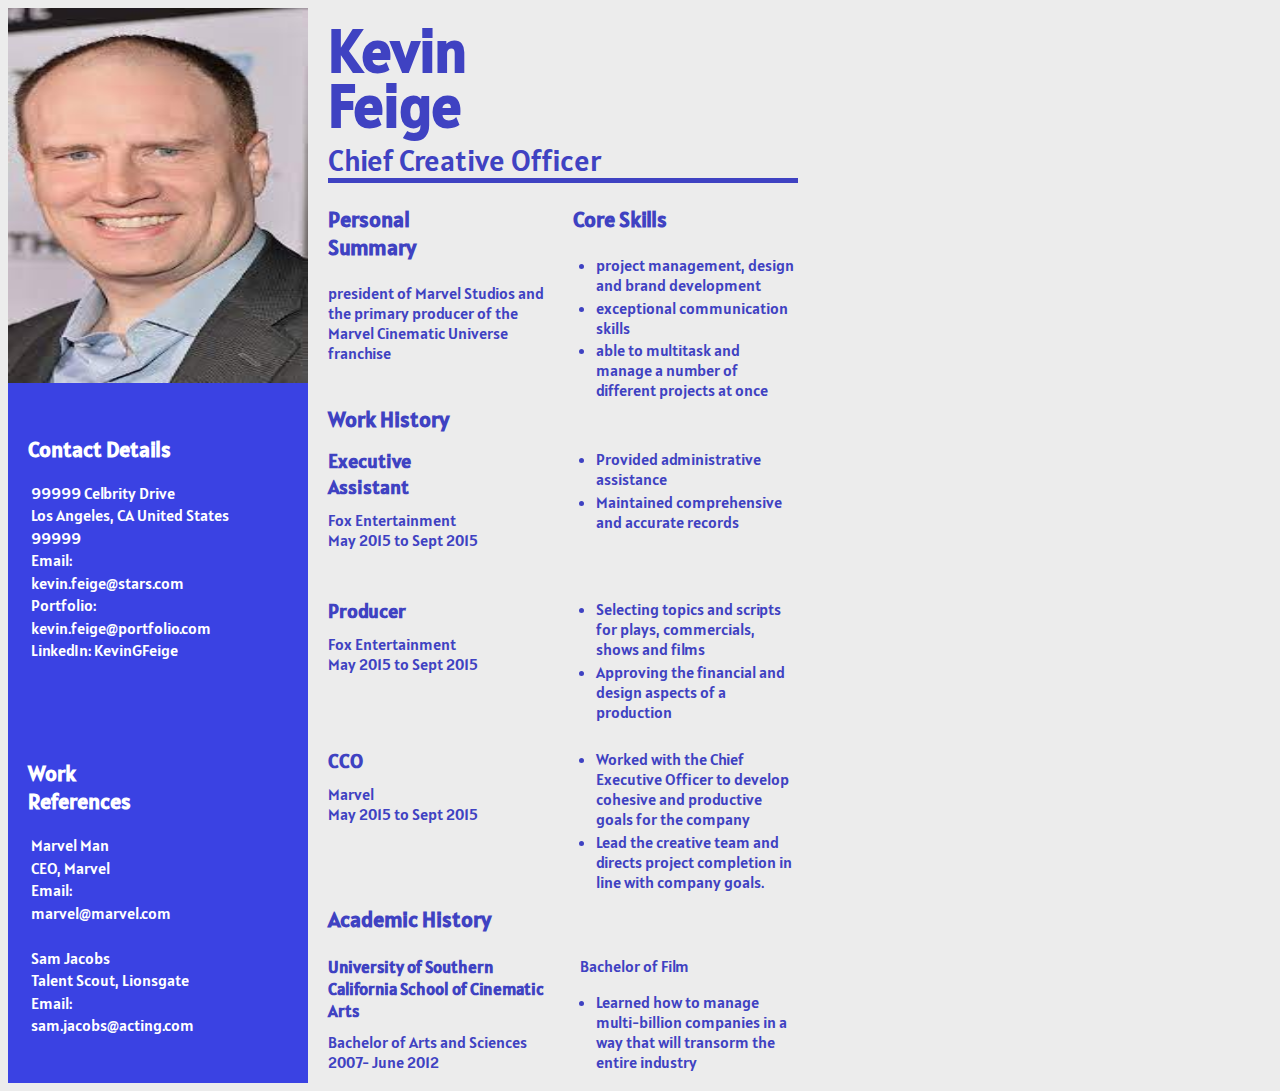
<file: resume.html>
<!DOCTYPE html>
<html lang="en">
<head>
  <meta charset="UTF-8">
  <meta name="viewport" content="width=device-width, initial-scale=1.0">
  <meta http-equiv="X-UA-Compatible" content="ie=edge">
  <link href='https://fonts.googleapis.com/css?family=Alatsi' rel='stylesheet'>
  <link rel="stylesheet" href="./resume.css">
  <title>Resume</title>
</head>

<body>
<!-- Don't include this <body> tag. It's for reference only -->
<!-- <body>  -->
  <div class="Kevin">
  <img src="./Kevin-Better.jpg" id="Kevin-Feige" alt="headshot of Kevin Feige">
  </div>
  <div class="header">
      <h1>Kevin <br>Feige</h1>
      <h2#job-description>Chief Creative Officer</h2>
  </div>
  <div class="Personal">
      <h3 class="section">Personal <br>Summary</h3>
      <p>president of Marvel Studios and the primary producer of the Marvel Cinematic Universe franchise</p>
  </div>
  <div class="Core-Skills">
      <h3 class="section">Core Skills</h3>
      <ul class="skills">
        <li>project management, design and brand development</li>
        <li>exceptional communication skills</li>
        <li>able to multitask and manage a number of different projects at once</li>
      </ul>
  </div>
  <div class="Work-History">
    <h3 class="section">Work History</h3>
    </div>
    <div class="Work1">
    <h4 class="section minor"> Executive <br> Assistant </h4>
      <p class="minor"> Fox Entertainment<br> May 2015 to Sept 2015</p>
    </div>
    <div class="Work1-details">
      <ul>
       <li>Provided administrative assistance</li>
       <li>Maintained comprehensive and accurate records </li>
      </ul>
    </div>
  <div class="Work2">
    <h4 class="section minor"> Producer</h4>
    <p class="minor"> Fox Entertainment <br> May 2015 to Sept 2015</p>
  </div>
    <div class="Work2-details">
    <ul class="job-description">
      <li>Selecting topics and scripts for plays, commercials, shows and films</li>
      <li>Approving the financial and design aspects of a production</li>
    </ul>
    </div>
    <div class="Work3">
    <h4 class="section minor">  CCO </h4>
      <p class="minor"> Marvel <br> May 2015 to Sept 2015</p>
      </div>
      <div class="Work3-details">
    <ul>
      <li>Worked with the Chief Executive Officer to develop cohesive and productive goals for the company</li>
      <li>Lead the creative team and directs project completion in line with company goals.
      </li>
    </ul>
    </div>
  </div>
  <div class="general1">
  <div class="Contact-Details">
    <h3 class="section2"> Contact Details</h3>
    <ul class="contact">
      <li>99999 Celbrity Drive</li>
      <li>Los Angeles, CA United States</li>
      <li>99999</li>
      <li>Email:</li>
      <li>kevin.feige@stars.com</li>
      <li>Portfolio:</li>
      <li>kevin.feige@portfolio.com</li>
      <li>LinkedIn: KevinGFeige</li>
    </ul>
  </div>
  <div class="Work-References">
    <h3 class="section2"> Work <br>References</h3>
    <ul class="contact">
      <li>Marvel Man</li>
      <li>CEO, Marvel</li>
      <li>Email:</li>
      <li>marvel@marvel.com</li>
      <br>
      <li>Sam Jacobs</li>
      <li>Talent Scout, Lionsgate</li>
      <li>Email:</li>
      <li>sam.jacobs@acting.com</li>
    </ul>
  </div>
</div>
  <div class="Academic-History">
    <h3 class="section">Academic History</h3>
   </div>
   <div class="School">
    <h4 class="section minor" id="University">University of Southern California School of Cinematic Arts </h4>
      <p class="minor"> Bachelor of Arts and Sciences <br> 2007- June 2012</p>
   </div>
   <div class="School-Details">
      <p class="minor" id="Master">Bachelor of Film</p>
      <ul class="college">
        <li>Learned how to manage multi-billion companies in a way that will transorm the entire industry</li>
      </ul>
   </div>
      </body>
</file>
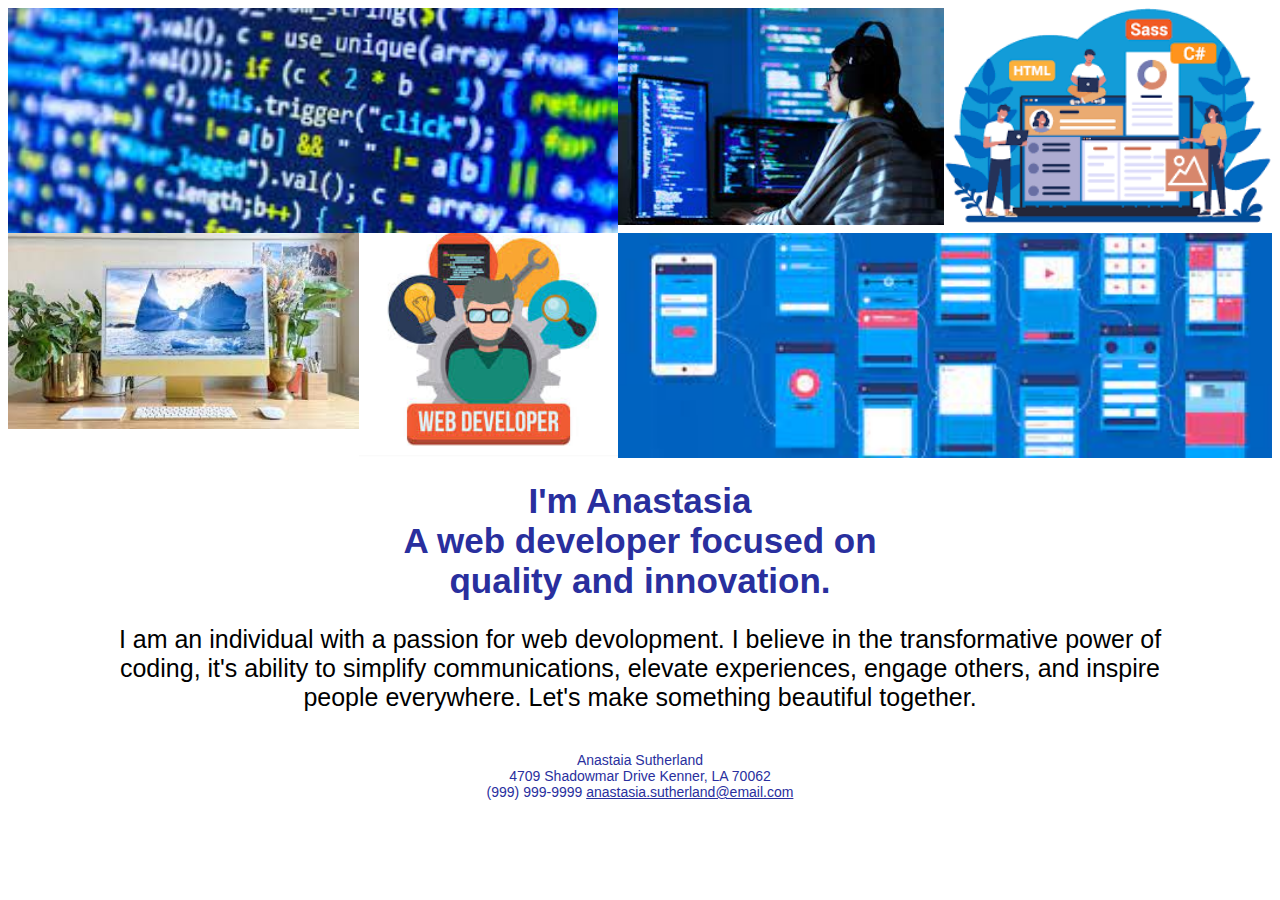
<file: html/aboutPage.html>
<!DOCTYPE html>
<html lang="en">
<head>
    <meta charset="UTF-8">
    <meta http-equiv="X-UA-Compatible" content="IE=edge">
    <meta name="viewport" content="width=device-width, initial-scale=1.0">
    <link rel="stylesheet" href="../css/about.css">
    <title>About</title>
</head>
<body>
    <div class="imagegallery">
        <img id="coding" src="../pictures/coding.jpg" alt="picture of code">
        <img id="developer-girl" src="../pictures/developer girl.jpg" alt="picture of woman in front of computer with code">
        <img id="computer-graphic"src="../pictures/computer graphic.png" alt="picture of laptop with several programming language">
        <img id="computer"src="../pictures/computer.jpg" alt="picture of a computer on a desk">
        <img id="web-developer"src="../pictures/web developer.jpg" alt="picutre of a man with circles of web devolopment">
        <img id="ui-design"src="../pictures/ui design.jpg" alt="picture of several phone with various website designs">
    </div>
    <h1>I'm Anastasia  <br> A web developer focused on <br> quality and innovation. </h1>
    <p> I am an individual with a passion for web devolopment. I believe in the transformative power of coding, it's ability to simplify communications, elevate experiences, engage others, and inspire people everywhere. Let's make something beautiful together. </p>
    <footer> Anastaia Sutherland <br> 4709 Shadowmar Drive Kenner, LA 70062 <br> (999) 999-9999 <span> anastasia.sutherland@email.com</span></footer>
</body>
</html>
</file>
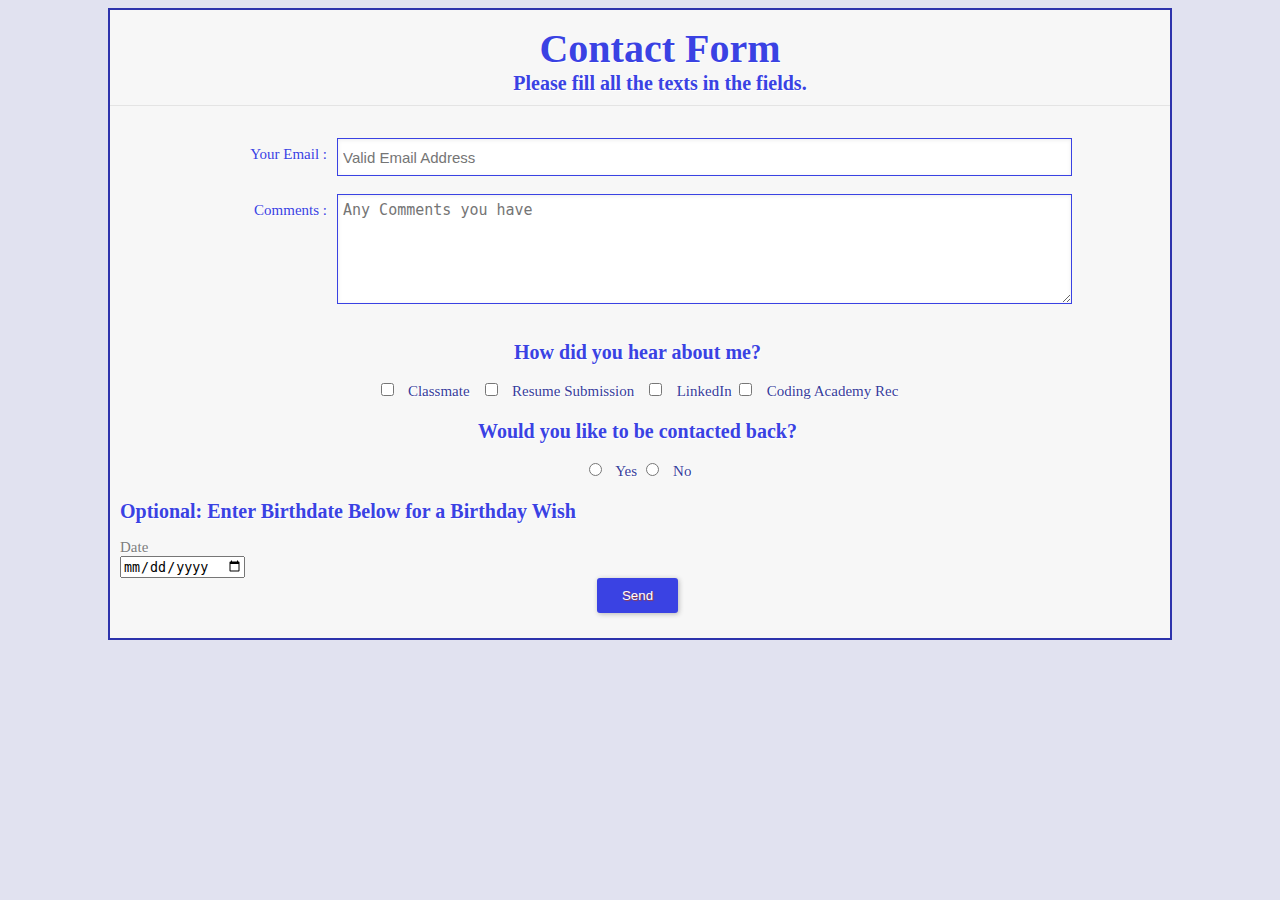
<file: html/contact.html>
<!DOCTYPE html>
<html lang="en">
<head>
    <meta charset="UTF-8">
    <meta http-equiv="X-UA-Compatible" content="IE=edge">
    <meta name="viewport" content="width=device-width, initial-scale=1.0">
    <link rel="stylesheet" href="../css/contact.css">
    <title>Contact</title>
</head>
<body>
<form action="" method="post" class="STYLE-NAME">
    <h1>Contact Form 
        <span>Please fill all the texts in the fields.</span>
    </h1>
    <label>
        <span>Your Email :</span>
        <input id="email" type="email" name="email" placeholder="Valid Email Address" />
    </label>
    
    <label>
        <span>Comments :</span>
        <textarea id="message" name="message" placeholder="Any Comments you have" minlength="20" maxlength="500"></textarea>
    </label> 
    
   <div class="Checkbox">
    <h2> How did you hear about me?</h2>
      <input type="checkbox" id="Classmate" class="hear-options" name="hear-options" value="Classmate">
        <label for="Classmate">Classmate</label>
      <input type="checkbox" id="Resume-Submission" class="hear-options" name="hear-options" value="Resume-Submission">
        <label for="Resume-Submission">Resume Submission</label>
      <input type="checkbox" id="LinkedIn" class="hear-options"name="hear-options" value="LinkedIn">
        <label for="LinkedIn">LinkedIn</label>
      <input type="checkbox" id="Coding-Academy-Rec" class="hear-options" name="hear-options" value="Coding-Academy-Rec">
        <label for="Coding-Academy-Rec">Coding Academy Rec</label>
     </div>
  <div class="Radio">
    <h2>Would you like to be contacted back?</h2>
    <input type="radio" id="Contact-Yes" class="contact-options"name="contact-options" value="Contact-Yes">
        <label for="Contact-Yes">Yes</label>
      <input type="radio" id="Contact-No" class="contact-options" name="contact-options" value="Contact-No">
        <label for="Contact-No">No</label>
    </div>
    <h2>Optional: Enter Birthdate Below for a Birthday Wish</h2>
    <label id="DateL" for="date">Date</label>
    <input type="date" id="date" name="date" value="Date">
    <label id="submit">
        <input type="button" class="button" value="Send" /> 
    </label>    
    
</form>
</body>
</html>
</file>
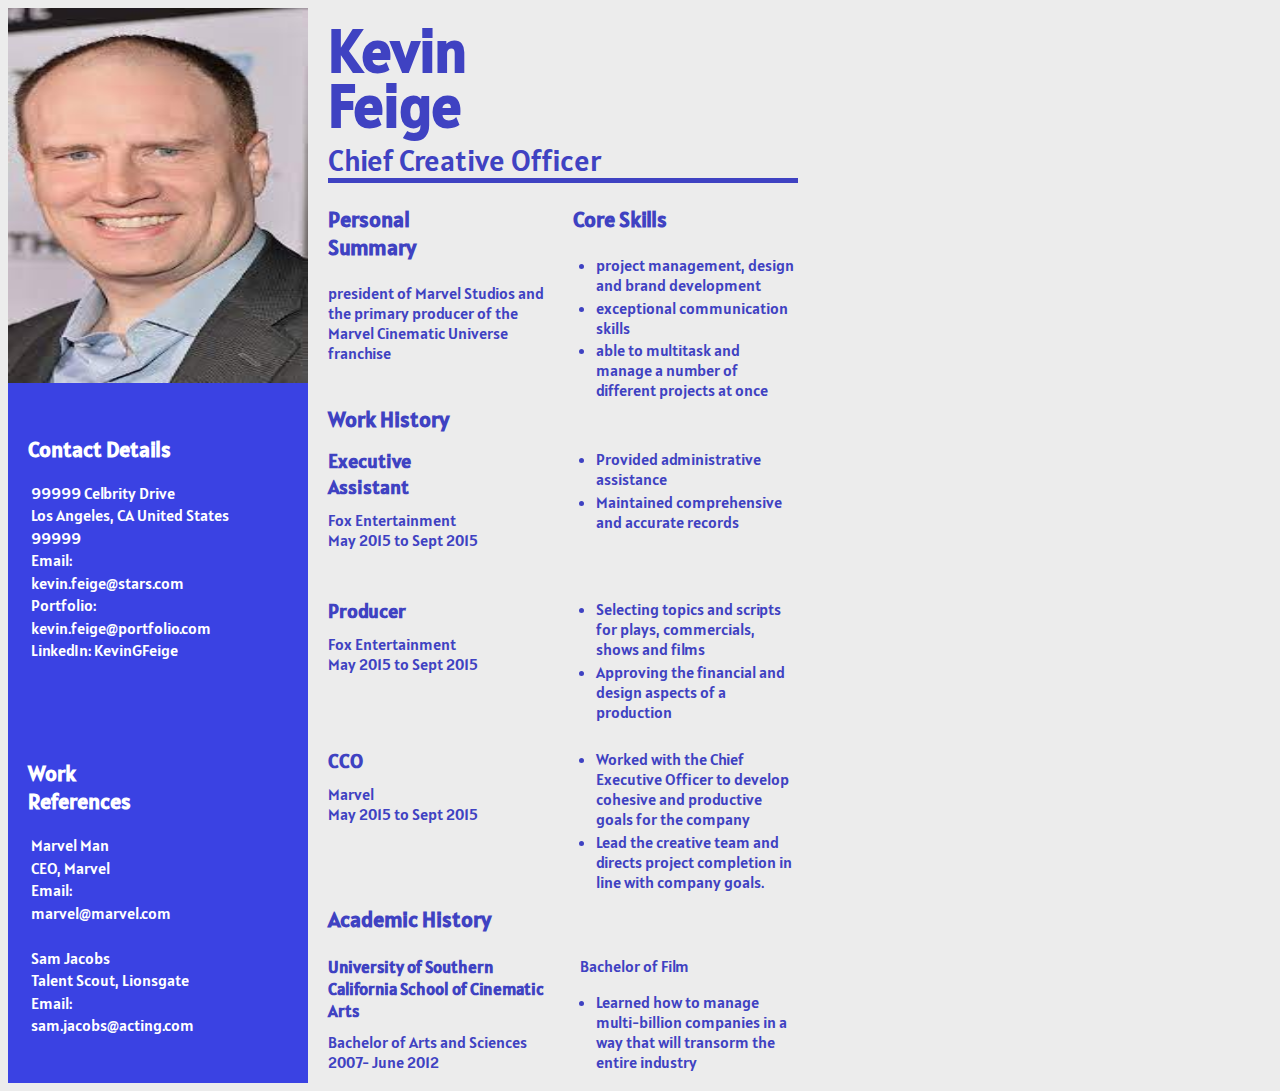
<file: html/resume.html>
<!DOCTYPE html>
<html lang="en">
<head>
  <meta charset="UTF-8">
  <meta name="viewport" content="width=device-width, initial-scale=1.0">
  <meta http-equiv="X-UA-Compatible" content="ie=edge">
  <link href='https://fonts.googleapis.com/css?family=Alatsi' rel='stylesheet'>
  <link rel="stylesheet" href="../css/resume.css">
  <title>Resume</title>
</head>

<body>
<!-- Don't include this <body> tag. It's for reference only -->
<!-- <body>  -->
  <div class="Kevin">
  <img src="../Kevin-Better.jpg" id="Kevin-Feige" alt="headshot of Kevin Feige">
  </div>
  <div class="header">
      <h1>Kevin <br>Feige</h1>
      <h2#job-description>Chief Creative Officer</h2>
  </div>
  <div class="Personal">
      <h3 class="section">Personal <br>Summary</h3>
      <p>president of Marvel Studios and the primary producer of the Marvel Cinematic Universe franchise</p>
  </div>
  <div class="Core-Skills">
      <h3 class="section">Core Skills</h3>
      <ul class="skills">
        <li>project management, design and brand development</li>
        <li>exceptional communication skills</li>
        <li>able to multitask and manage a number of different projects at once</li>
      </ul>
  </div>
  <div class="Work-History">
    <h3 class="section">Work History</h3>
    </div>
    <div class="Work1">
    <h4 class="section minor"> Executive <br> Assistant </h4>
      <p class="minor"> Fox Entertainment<br> May 2015 to Sept 2015</p>
    </div>
    <div class="Work1-details">
      <ul>
       <li>Provided administrative assistance</li>
       <li>Maintained comprehensive and accurate records </li>
      </ul>
    </div>
  <div class="Work2">
    <h4 class="section minor"> Producer</h4>
    <p class="minor"> Fox Entertainment <br> May 2015 to Sept 2015</p>
  </div>
    <div class="Work2-details">
    <ul class="job-description">
      <li>Selecting topics and scripts for plays, commercials, shows and films</li>
      <li>Approving the financial and design aspects of a production</li>
    </ul>
    </div>
    <div class="Work3">
    <h4 class="section minor">  CCO </h4>
      <p class="minor"> Marvel <br> May 2015 to Sept 2015</p>
      </div>
      <div class="Work3-details">
    <ul>
      <li>Worked with the Chief Executive Officer to develop cohesive and productive goals for the company</li>
      <li>Lead the creative team and directs project completion in line with company goals.
      </li>
    </ul>
    </div>
  </div>
  <div class="general1">
  <div class="Contact-Details">
    <h3 class="section2"> Contact Details</h3>
    <ul class="contact">
      <li>99999 Celbrity Drive</li>
      <li>Los Angeles, CA United States</li>
      <li>99999</li>
      <li>Email:</li>
      <li>kevin.feige@stars.com</li>
      <li>Portfolio:</li>
      <li>kevin.feige@portfolio.com</li>
      <li>LinkedIn: KevinGFeige</li>
    </ul>
  </div>
  <div class="Work-References">
    <h3 class="section2"> Work <br>References</h3>
    <ul class="contact">
      <li>Marvel Man</li>
      <li>CEO, Marvel</li>
      <li>Email:</li>
      <li>marvel@marvel.com</li>
      <br>
      <li>Sam Jacobs</li>
      <li>Talent Scout, Lionsgate</li>
      <li>Email:</li>
      <li>sam.jacobs@acting.com</li>
    </ul>
  </div>
</div>
  <div class="Academic-History">
    <h3 class="section">Academic History</h3>
   </div>
   <div class="School">
    <h4 class="section minor" id="University">University of Southern California School of Cinematic Arts </h4>
      <p class="minor"> Bachelor of Arts and Sciences <br> 2007- June 2012</p>
   </div>
   <div class="School-Details">
      <p class="minor" id="Master">Bachelor of Film</p>
      <ul class="college">
        <li>Learned how to manage multi-billion companies in a way that will transorm the entire industry</li>
      </ul>
   </div>
      </body>
</file>
<file: resume.css>
body {
    display: grid;
    grid-template-rows: 175px 200px 50px 150px 150px 150px 50px 150px;
    grid-template-columns: 300px 225px 225px;
    color: #3f42c2;
    column-gap: 20px;
    background-color: #ececec;
    font-family: 'Alatsi';
}
#Kevin-Feige {
  grid-area: 1/ 1/ 3/ 2; 
}
img {
    width: 300px;
    height: 375px;
}
ul {
    padding-left: 20px;
}
li {
    margin: 2.5px; 
}
.header{
  border-bottom: 5px solid #3f42c2;
  grid-column: 2/ span 2;
  grid-row: 1/ 2;
  line-height: 55px;
  font-size: 30px;
}
h1 {
    margin-top: 15px;
    margin-bottom: 0px;
}
.Personal {
    grid-area: 2/ 2/ span 1/ span 1;
}
h3 {
    font-size: 22px;
}
.Core-Skills {
    grid-area: 2/ 3/ span 1/ span 1;
}
.Work-History {
    grid-area: 3/ 2/ span 2/ span 2;
}
h4.minor {
    margin-top: 15px;
    margin-bottom: 0px;
    font-size: 20px;
}

p.minor {
    margin-top: 10px;
}
.general1 {
    background-color: #3a42e3;
    color: white;
    grid-area: 3/ 1/ span 6/ span 1;
    display: flex;
    flex-direction: column;
    justify-content: space-around;
}
.section2 {
    margin: 20px;
}
.contact {
    list-style-type: none;
}
.Work1 {
    grid-area: 4/ 2/ span 1/ span 1;
}
.Work1-details {
    grid-area: 4/ 3/ 5/ 4;
}
.Work2 {
    grid-area: 5/ 2/ span 1/ span 1;
}
.Work2-details {
    grid-area: 5/ 3/ span 1/ span 1;
}
.Work3 {
    grid-area: 6/ 2/ span 1/ span 1;
}
.Work3-details {
    grid-area: 6/ 3/ span 1/ span 1;
}
.Academic-History {
    grid-area: 7/ 2/ span 1/ span 2;
}
.School{
    grid-area: 8/ 2/ span 1/ span 1;
}
#University {
    font-size: 17px;
    margin-top: 22.6px;
}
.School-Details{
    grid-area: 8/ 3/ span 1/ span 1;
}
#Master {
    margin-top: 22.6px;
    margin-left: 7px;
}
</file>
<file: css/about.css>
@media (min-width: 576px) { 
    body {
        text-align: center;
        font-family: Helvetica, sans-serif;
        color: #292f9e;
    }
    p {
        margin: 0px 60px;
        color: black;
        font-size: 18px;
    }
    footer {
        font-size: 12px; 
        padding-top: 40px;
    }
    span {
        text-decoration: underline;
    }
   .imagegallery {
       display: grid;
       grid-template-columns: repeat(4 1fr);
       grid-template-rows: 25vh 25vh;
   }  
    img {
     object-fit: cover;
     width: 100%;
     max-height: 100%;
   }
   #coding {
       grid-area: 1/ 1/ span 1/ span 3;
 
   }
   #developer-girl {
       display: none;
       grid-area: 1/ 3/ span 1/ span 1;
   }
   #computer-graphic {
     /* display: none; */
     grid-area: 1/ 4/ span 1/ span 1;
   }
   #computer {
     grid-area: 2/ 1/ span 1/ span 1;
   }
   #web-developer {
     display: none;
     grid-area: 2/ 2/ span 1/ span 1;
   }
   #ui-design {
     grid-area: 2/ 2/ span 1/ span 3;
   }
 }
@media (min-width: 768px) { 
    body {
        text-align: center;
        font-family: Helvetica, sans-serif;
    }
    p {
        margin: 0px 100px;
        font-size: 19px;
    }
    footer {
        font-size: 12px; 
        padding-top: 40px;
    }
    span {
        text-decoration: underline;
    }
   .imagegallery {
       display: grid;
       grid-template-columns: repeat(4 1fr);
       grid-template-rows: 25vh 25vh;
   }  
    img {
     object-fit: cover;
     width: 100%;
     max-height: 100%;
   }
   #coding {
       grid-area: 1/ 1/ span 1/ span 3;
 
   }
   #developer-girl {
       display: none;
       grid-area: 1/ 3/ span 1/ span 1;
   }
   #computer-graphic {
     /* display: none; */
     grid-area: 1/ 4/ span 1/ span 1;
   }
   #computer {
     grid-area: 2/ 1/ span 1/ span 1;
   }
   #web-developer {
     display: none;
     grid-area: 2/ 2/ span 1/ span 1;
   }
   #ui-design {
     grid-area: 2/ 2/ span 1/ span 3;
   }
 }

@media (min-width: 992px) { 
   body {
       text-align: center;
       font-family: Helvetica, sans-serif; 
   }
   h1 {
       font-size: 35px;
   }
   p {
       margin: 0px 100px;
       font-size: 25px;
   }
   footer {
       font-size: 14px; 
       padding-top: 40px;
   }
   span {
       text-decoration: underline;
   }
  .imagegallery {
      display: grid;
      grid-template-columns: repeat(4 1fr);
      grid-template-rows: 25vh 25vh;
  }  
   img {
    object-fit: cover;
    width: 100%;
    max-height: 100%;
  }
  #coding {
      grid-area: 1/ 1/ span 1/ span 2;

  }
  #developer-girl {
      display: grid;
      grid-area: 1/ 3/ span 1/ span 1;
  }
  #computer-graphic {
    grid-area: 1/ 4/ span 1/ span 1;
  }
  #computer {
    grid-area: 2/ 1/ span 1/ span 1;
  }
  #web-developer {
    display: grid;  
    grid-area: 2/ 2/ span 1/ span 1;
  }
  #ui-design {
    grid-area: 2/ 3/ span 1/ span 2;
  }
}
</file>
<file: css/contact.css>
@media (max-width: 768px) {
     form {
        margin-left:auto;
        margin-right:auto;
        background: #F7F7F7;
        padding: 2vh;
        font: 15px Georgia, "Times New Roman", Times, serif;
        color: rgb(126, 126, 126);
        text-shadow: 1px 1px 1px #FFF;
        border:2px solid #2d33ac;
    }
    body {    
        background: #e1e2f0;
    }
    h1 {
        font-size: 40px;
        padding: 0px 0px 10px 40px;
        display: block;
        border-bottom:1px solid #E4E4E4;
        margin: -10px -15px 30px -10px;;
        color: #3a42e3;
    }
    #Date {
        color: #3a42e3;
        font-size: 20px;
    }
    h1>span {
        display: block;
        font-size: 20px;
    }
    h2 {
        font-size: 20px;
        color: #3a42e3;
        width: 100vh; 
        text-align: left;
    }
    label {
        display: block;
        margin: 0px;
    }
    label>span {
        float: left;
        width: 100%;
        text-align: left;
        padding-right: 10px;
        margin-top: 10px;
        color: #3a42e3;
    }
    input[type="text"], input[type="email"], textarea, select {
        border: 1px solid #3a42e3;
        color: #3a42e3;
        height: 30px;
        margin-bottom: 16px;
        margin-right: 6px;
        margin-top: 2px;
        outline: 0 none;
        padding: 3px 3px 3px 5px;
        width: 70%;
        font-size: 15px;
        line-height:20px;
        box-shadow: inset 0px 1px 4px #ECECEC;
        -moz-box-shadow: inset 0px 1px 4px #ECECEC;
        -webkit-box-shadow: inset 0px 1px 4px #ECECEC;
    }
    textarea{
        padding: 5px 3px 3px 5px;
    }
    
    div {
        text-align: left;
        margin-bottom: 20px;
        color: #2a3096f3;
    }
    textarea{
        height:100px;
    }
    div {
        display: flex;
        flex-wrap: wrap; 
    }
    div>label {
        width: 80%; 
        text-align: left;
    }
    div>input {
        width: 15%; 
        text-align: left;
    }
    
    .button {
        background: #3a42e3;
        border: none;
        padding: 10px 25px 10px 25px;
        color: #FFF;
        box-shadow: 1px 1px 5px #B6B6B6;
        border-radius: 3px;
        text-shadow: 1px 1px 1px #9E3F3F;
        cursor: pointer;
    }
    .button:hover {
        background: #221880;
    }
    
    #submit {
        display: flex;
        justify-content: center;
    }
}
@media (min-width: 992px) {
form {
    margin-left:auto;
    margin-right:auto;
    max-width: 95vh;
    background: #F7F7F7;
    padding: 25px 15px 25px 10px;
    font: 15px Georgia, "Times New Roman", Times, serif;
    color: rgb(126, 126, 126);
    text-shadow: 1px 1px 1px #FFF;
    border:2px solid #2d33ac;
}
body {    
    background: #e1e2f0;
}
h1 {
    font-size: 40px;
    padding: 0px 0px 10px 40px;
    display: block;
    border-bottom:1px solid #E4E4E4;
    margin: -10px -15px 30px -10px;;
    color: #3a42e3;
}
h1>span {
    display: block;
    font-size: 20px;
}
h2 {
    font-size: 20px;
    color: #3a42e3;
}
label {
    display: block;
    margin: 0px;
}
label>span {
    float: left;
    width: 20%;
    text-align: right;
    padding-right: 10px;
    margin-top: 10px;
    color: #3a42e3;
}
input[type="text"], input[type="email"], textarea, select {
    border: 1px solid #3a42e3;
    color: #3a42e3;
    height: 30px;
    margin-bottom: 16px;
    margin-right: 6px;
    margin-top: 2px;
    outline: 0 none;
    padding: 3px 3px 3px 5px;
    width: 70%;
    font-size: 15px;
    line-height:20px;
    box-shadow: inset 0px 1px 4px #ECECEC;
    -moz-box-shadow: inset 0px 1px 4px #ECECEC;
    -webkit-box-shadow: inset 0px 1px 4px #ECECEC;
}
textarea{
    padding: 5px 3px 3px 5px;
}

div>label {
    display: inline;
}
div {
    text-align: center;
    margin-bottom: 20px;
    color: #2a3096f3;
}
textarea{
    height:100px;
}
.button {
    background: #3a42e3;
    border: none;
    padding: 10px 25px 10px 25px;
    color: #FFF;
    box-shadow: 1px 1px 5px #B6B6B6;
    border-radius: 3px;
    text-shadow: 1px 1px 1px #9E3F3F;
    cursor: pointer;
}
.button:hover {
    background: #221880;
}

#submit {
    display: flex;
    justify-content: center;
}
}
@media (min-width: 768px) {
    form {
        margin-left:auto;
        margin-right:auto;
        max-width: 95vh;
        background: #F7F7F7;
        padding: 25px 15px 25px 10px;
        font: 15px Georgia, "Times New Roman", Times, serif;
        color: rgb(126, 126, 126);
        text-shadow: 1px 1px 1px #FFF;
        border:2px solid #2d33ac;
    }
    body {    
        background: #e1e2f0;
    }
    h1 {
        font-size: 40px;
        padding: 0px 0px 10px 40px;
        display: block;
        border-bottom:1px solid #E4E4E4;
        margin: -10px -15px 30px -10px;;
        color: #3a42e3;
    }
    h1>span {
        display: block;
        font-size: 20px;
    }
    h2 {
        font-size: 20px;
        color: #3a42e3;
    }
    label {
        display: block;
        margin: 0px;
    }
    label>span {
        float: left;
        width: 20%;
        text-align: right;
        padding-right: 10px;
        margin-top: 10px;
        color: #3a42e3;
    }
    input[type="text"], input[type="email"], textarea, select {
        border: 1px solid #3a42e3;
        color: #3a42e3;
        height: 30px;
        margin-bottom: 16px;
        margin-right: 6px;
        margin-top: 2px;
        outline: 0 none;
        padding: 3px 3px 3px 5px;
        width: 70%;
        font-size: 15px;
        line-height:20px;
        box-shadow: inset 0px 1px 4px #ECECEC;
        -moz-box-shadow: inset 0px 1px 4px #ECECEC;
        -webkit-box-shadow: inset 0px 1px 4px #ECECEC;
    }
    textarea{
        padding: 5px 3px 3px 5px;
    }
    
    div>label {
        display: inline;
    }
    div {
        text-align: center;
        margin-bottom: 20px;
        color: #2a3096f3;
    }
    textarea{
        height:100px;
    }
    .button {
        background: #3a42e3;
        border: none;
        padding: 10px 25px 10px 25px;
        color: #FFF;
        box-shadow: 1px 1px 5px #B6B6B6;
        border-radius: 3px;
        text-shadow: 1px 1px 1px #9E3F3F;
        cursor: pointer;
    }
    .button:hover {
        background: #221880;
    }
    
    #submit {
        display: flex;
        justify-content: center;
    }
}
@media (min-width: 992px) {
form {
    margin-left:auto;
    margin-right:auto;
    max-width: 115vh;
    background: #F7F7F7;
    padding: 25px 15px 25px 10px;
    font: 15px Georgia, "Times New Roman", Times, serif;
    color: rgb(126, 126, 126);
    text-shadow: 1px 1px 1px #FFF;
    border:2px solid #2d33ac;

}
body {    
    background: #e1e2f0;
}
h1 {
    text-align: center;
    font-size: 40px;
    padding: 0px 0px 10px 40px;
    display: block;
    border-bottom:1px solid #E4E4E4;
    margin: -10px -15px 30px -10px;;
    color: #3a42e3;
}
h1>span {
    display: block;
    font-size: 20px;
}
h2 {
    font-size: 20px;
    color: #3a42e3;
}
label {
    display: block;
    margin: 0px;
}
label>span {
    float: left;
    width: 20%;
    text-align: right;
    padding-right: 10px;
    margin-top: 10px;
    color: #3a42e3;
}
input[type="text"], input[type="email"], textarea, select {
    border: 1px solid #3a42e3;
    color: #3a42e3;
    height: 30px;
    margin-bottom: 16px;
    margin-right: 6px;
    margin-top: 2px;
    outline: 0 none;
    padding: 3px 3px 3px 5px;
    width: 70%;
    font-size: 15px;
    line-height:20px;
    box-shadow: inset 0px 1px 4px #ECECEC;
    -moz-box-shadow: inset 0px 1px 4px #ECECEC;
    -webkit-box-shadow: inset 0px 1px 4px #ECECEC;
}
textarea{
    padding: 5px 3px 3px 5px;
}

div>label {
    display: inline;
}
div {
    text-align: center;
    margin-bottom: 20px;
    color: #2a3096f3;
}
textarea{
    height:100px;
}
.button {
    background: #3a42e3;
    border: none;
    padding: 10px 25px 10px 25px;
    color: #FFF;
    box-shadow: 1px 1px 5px #B6B6B6;
    border-radius: 3px;
    text-shadow: 1px 1px 1px #9E3F3F;
    cursor: pointer;
}
.button:hover {
    background: #221880;
}

#submit {
    display: flex;
    justify-content: center;
}
}
</file>
<file: css/resume.css>
body {
    display: grid;
    grid-template-rows: 175px 200px 50px 150px 150px 150px 50px 150px;
    grid-template-columns: 300px 225px 225px;
    color: #3f42c2;
    column-gap: 20px;
    background-color: #ececec;
    font-family: 'Alatsi';
}
#Kevin-Feige {
  grid-area: 1/ 1/ 3/ 2; 
}
img {
    width: 300px;
    height: 375px;
}
ul {
    padding-left: 20px;
}
li {
    margin: 2.5px; 
}
.header{
  border-bottom: 5px solid #3f42c2;
  grid-column: 2/ span 2;
  grid-row: 1/ 2;
  line-height: 55px;
  font-size: 30px;
}
h1 {
    margin-top: 15px;
    margin-bottom: 0px;
}
.Personal {
    grid-area: 2/ 2/ span 1/ span 1;
}
h3 {
    font-size: 22px;
}
.Core-Skills {
    grid-area: 2/ 3/ span 1/ span 1;
}
.Work-History {
    grid-area: 3/ 2/ span 2/ span 2;
}
h4.minor {
    margin-top: 15px;
    margin-bottom: 0px;
    font-size: 20px;
}

p.minor {
    margin-top: 10px;
}
.general1 {
    background-color: #3a42e3;
    color: white;
    grid-area: 3/ 1/ span 6/ span 1;
    display: flex;
    flex-direction: column;
    justify-content: space-around;
}
.section2 {
    margin: 20px;
}
.contact {
    list-style-type: none;
}
.Work1 {
    grid-area: 4/ 2/ span 1/ span 1;
}
.Work1-details {
    grid-area: 4/ 3/ 5/ 4;
}
.Work2 {
    grid-area: 5/ 2/ span 1/ span 1;
}
.Work2-details {
    grid-area: 5/ 3/ span 1/ span 1;
}
.Work3 {
    grid-area: 6/ 2/ span 1/ span 1;
}
.Work3-details {
    grid-area: 6/ 3/ span 1/ span 1;
}
.Academic-History {
    grid-area: 7/ 2/ span 1/ span 2;
}
.School{
    grid-area: 8/ 2/ span 1/ span 1;
}
#University {
    font-size: 17px;
    margin-top: 22.6px;
}
.School-Details{
    grid-area: 8/ 3/ span 1/ span 1;
}
#Master {
    margin-top: 22.6px;
    margin-left: 7px;
}
</file>
